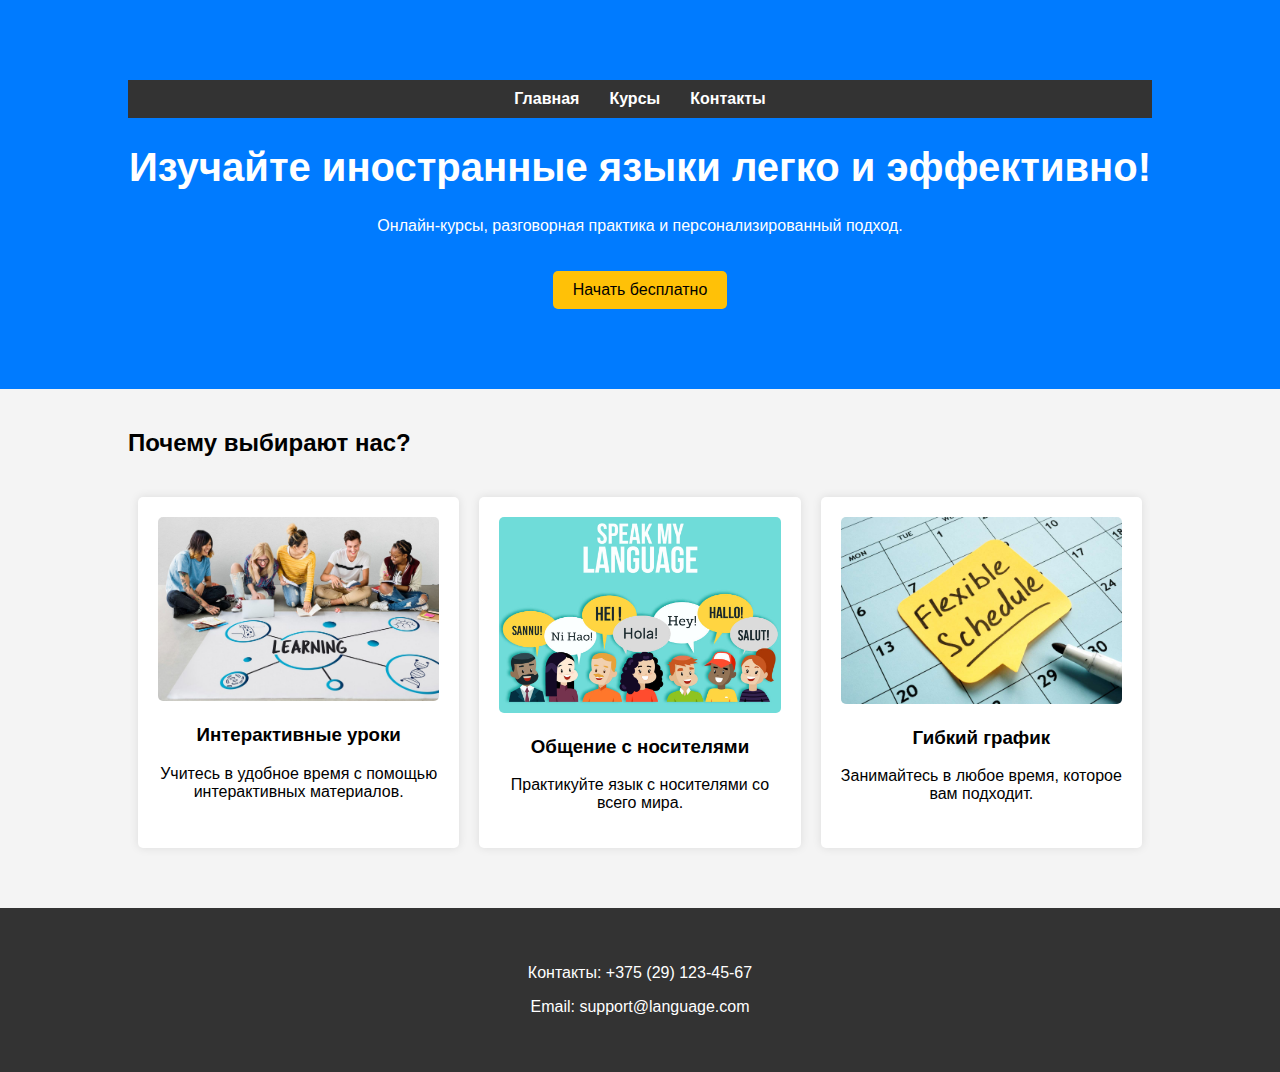
<file: index.html>
<!DOCTYPE html>
<html lang="ru">
<head>
    <!-- Yandex.Metrika counter -->
<script type="text/javascript" >
   (function(m,e,t,r,i,k,a){m[i]=m[i]||function(){(m[i].a=m[i].a||[]).push(arguments)};
   m[i].l=1*new Date();
   for (var j = 0; j < document.scripts.length; j++) {if (document.scripts[j].src === r) { return; }}
   k=e.createElement(t),a=e.getElementsByTagName(t)[0],k.async=1,k.src=r,a.parentNode.insertBefore(k,a)})
   (window, document, "script", "https://mc.yandex.ru/metrika/tag.js", "ym");

   ym(100605541, "init", {
        clickmap:true,
        trackLinks:true,
        accurateTrackBounce:true
   });
</script>
<noscript><div><img src="https://mc.yandex.ru/watch/100605541" style="position:absolute; left:-9999px;" alt="" /></div></noscript>
<!-- /Yandex.Metrika counter -->
    <meta charset="UTF-8">
    <meta name="viewport" content="width=device-width, initial-scale=1.0">
    <title>Изучение иностранных языков | Главная</title>
    <meta name="description" content="Изучайте иностранные языки онлайн с помощью интерактивных курсов и общения с носителями языка. Начните бесплатно!">
    <meta name="keywords" content="изучение языков, онлайн курсы, иностранные языки, английский, испанский, китайский">
    <link rel="stylesheet" href="styles.css">
</head>
<body>
    <header>
        <div class="container">
            <nav>
                <ul>
                    <li><a href="index.html">Главная</a></li>
                    <li><a href="courses.html">Курсы</a></li>
                    <li><a href="contact.html">Контакты</a></li>
                </ul>
            </nav>
            <h1>Изучайте иностранные языки легко и эффективно!</h1>
            <p>Онлайн-курсы, разговорная практика и персонализированный подход.</p>
            <a href="courses.html" class="cta-button">Начать бесплатно</a>
        </div>
    </header>

    <section id="advantages">
        <div class="container">
            <h2>Почему выбирают нас?</h2>
            <div class="advantages-grid">
                <div class="advantage">
                    <img src="images/interactive.jpg" alt="Интерактивные уроки">
                    <h3>Интерактивные уроки</h3>
                    <p>Учитесь в удобное время с помощью интерактивных материалов.</p>
                </div>
                <div class="advantage">
                    <img src="images/native.jpg" alt="Общение с носителями">
                    <h3>Общение с носителями</h3>
                    <p>Практикуйте язык с носителями со всего мира.</p>
                </div>
                <div class="advantage">
                    <img src="images/flexible.jpg" alt="Гибкий график">
                    <h3>Гибкий график</h3>
                    <p>Занимайтесь в любое время, которое вам подходит.</p>
                </div>
            </div>
        </div>
    </section>

    <footer>
        <div class="container">
            <p>Контакты: +375 (29) 123-45-67</p>
            <p>Email: support@language.com</p>
        </div>
    </footer>
</body>
</html>
</file>
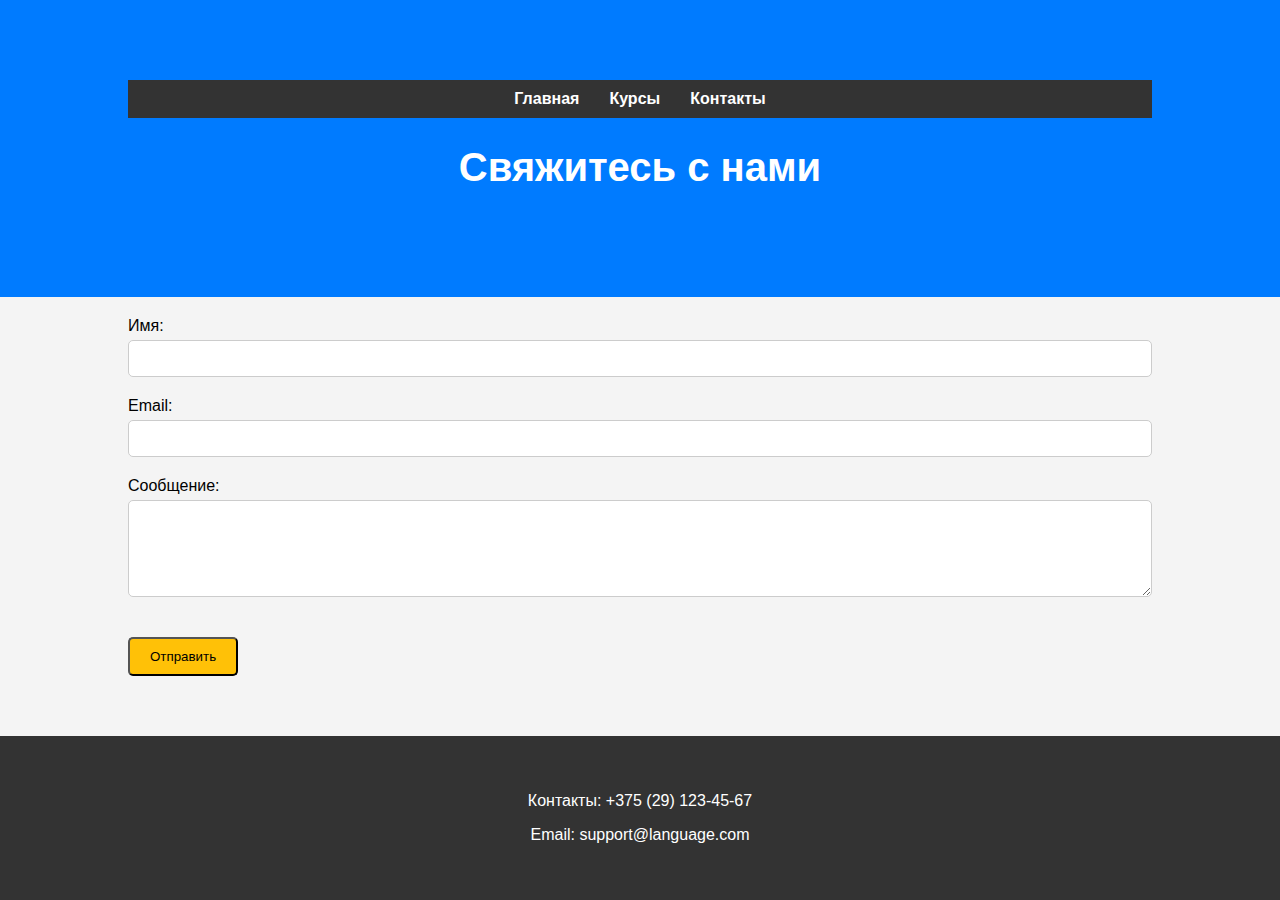
<file: contact.html>
<!DOCTYPE html>
<html lang="ru">
<head>
    <!-- Yandex.Metrika counter -->
<script type="text/javascript" >
   (function(m,e,t,r,i,k,a){m[i]=m[i]||function(){(m[i].a=m[i].a||[]).push(arguments)};
   m[i].l=1*new Date();
   for (var j = 0; j < document.scripts.length; j++) {if (document.scripts[j].src === r) { return; }}
   k=e.createElement(t),a=e.getElementsByTagName(t)[0],k.async=1,k.src=r,a.parentNode.insertBefore(k,a)})
   (window, document, "script", "https://mc.yandex.ru/metrika/tag.js", "ym");

   ym(100605541, "init", {
        clickmap:true,
        trackLinks:true,
        accurateTrackBounce:true
   });
</script>
<noscript><div><img src="https://mc.yandex.ru/watch/100605541" style="position:absolute; left:-9999px;" alt="" /></div></noscript>
<!-- /Yandex.Metrika counter -->
    <meta charset="UTF-8">
    <meta name="viewport" content="width=device-width, initial-scale=1.0">
    <title>Контакты | Свяжитесь с нами</title>
    <meta name="description" content="Свяжитесь с нами для получения дополнительной информации о курсах и обучении. Мы всегда рады помочь!">
    <meta name="keywords" content="контакты, связь, поддержка, изучение языков">
    <link rel="stylesheet" href="styles.css">
</head>
<body>
    <header>
        <div class="container">
            <nav>
                <ul>
                    <li><a href="index.html">Главная</a></li>
                    <li><a href="courses.html">Курсы</a></li>
                    <li><a href="contact.html">Контакты</a></li>
                </ul>
            </nav>
            <h1>Свяжитесь с нами</h1>
        </div>
    </header>

    <section id="contact-form">
        <div class="container">
            <form action="#" method="post">
                <label for="name">Имя:</label>
                <input type="text" id="name" name="name" required>

                <label for="email">Email:</label>
                <input type="email" id="email" name="email" required>

                <label for="message">Сообщение:</label>
                <textarea id="message" name="message" rows="5" required></textarea>

                <button type="submit" class="cta-button">Отправить</button>
            </form>
        </div>
    </section>

    <footer>
        <div class="container">
            <p>Контакты: +375 (29) 123-45-67</p>
            <p>Email: support@language.com</p>
        </div>
    </footer>
</body>
</html>
</file>
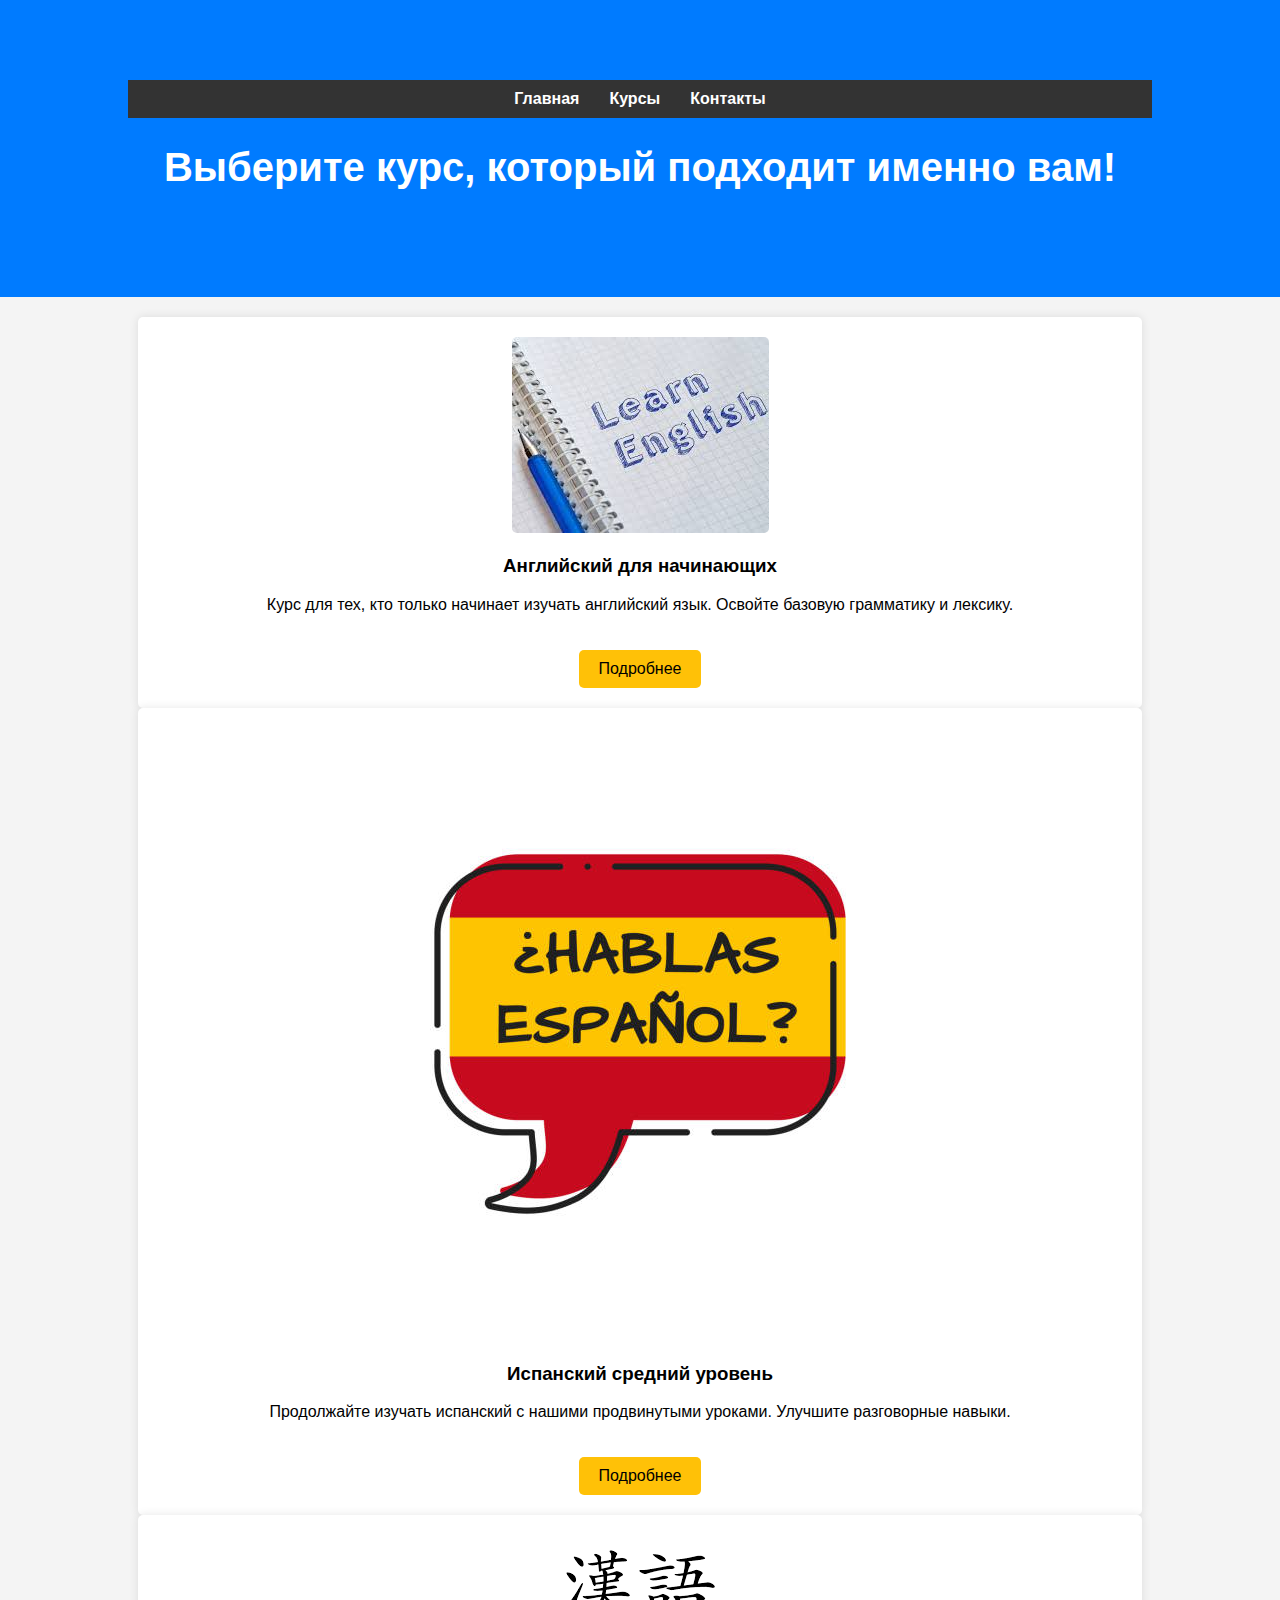
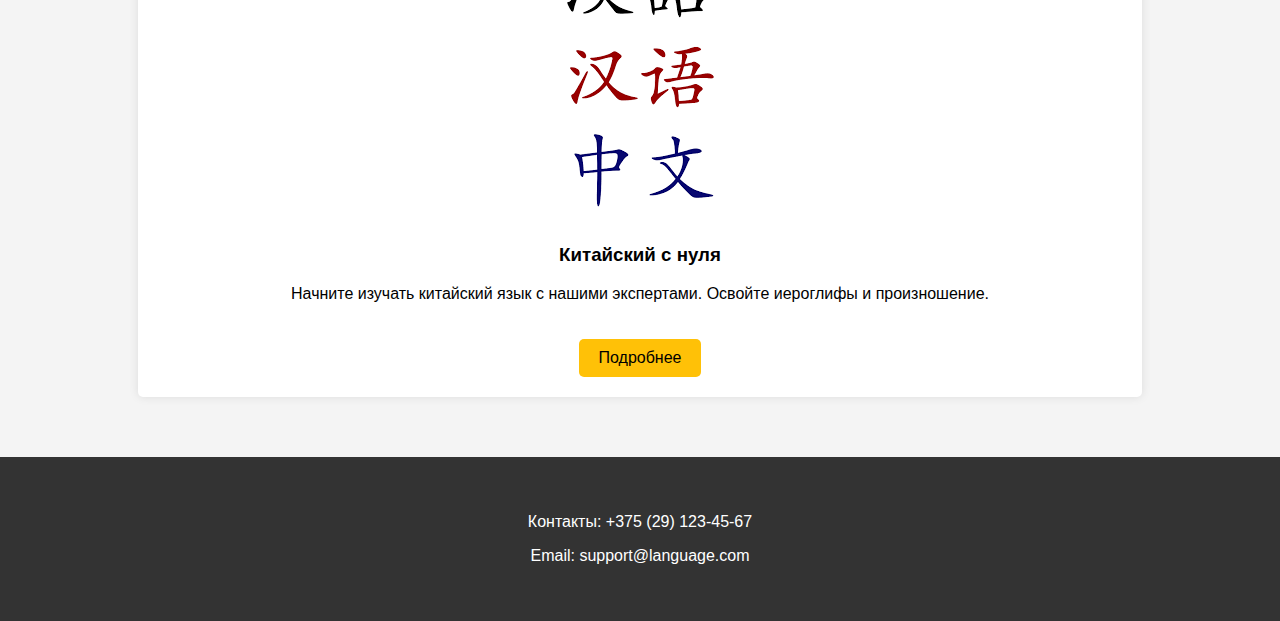
<file: courses.html>
<!DOCTYPE html>
<html lang="ru">
<head>
    <!-- Yandex.Metrika counter -->
<script type="text/javascript" >
   (function(m,e,t,r,i,k,a){m[i]=m[i]||function(){(m[i].a=m[i].a||[]).push(arguments)};
   m[i].l=1*new Date();
   for (var j = 0; j < document.scripts.length; j++) {if (document.scripts[j].src === r) { return; }}
   k=e.createElement(t),a=e.getElementsByTagName(t)[0],k.async=1,k.src=r,a.parentNode.insertBefore(k,a)})
   (window, document, "script", "https://mc.yandex.ru/metrika/tag.js", "ym");

   ym(100605541, "init", {
        clickmap:true,
        trackLinks:true,
        accurateTrackBounce:true
   });
</script>
<noscript><div><img src="https://mc.yandex.ru/watch/100605541" style="position:absolute; left:-9999px;" alt="" /></div></noscript>
<!-- /Yandex.Metrika counter -->
    <meta charset="UTF-8">
    <meta name="viewport" content="width=device-width, initial-scale=1.0">
    <title>Курсы иностранных языков | Онлайн обучение</title>
    <meta name="description" content="Выберите подходящий курс для изучения английского, испанского, китайского и других языков. Индивидуальный подход и гибкий график.">
    <meta name="keywords" content="курсы английского, курсы испанского, курсы китайского, онлайн обучение">
    <link rel="stylesheet" href="styles.css">
</head>
<body>
    <header>
        <div class="container">
            <nav>
                <ul>
                    <li><a href="index.html">Главная</a></li>
                    <li><a href="courses.html">Курсы</a></li>
                    <li><a href="contact.html">Контакты</a></li>
                </ul>
            </nav>
            <h1>Выберите курс, который подходит именно вам!</h1>
        </div>
    </header>

    <section id="courses">
        <div class="container">
            <div class="course-card">
                <img src="images/english.jpg" alt="Курс английского языка">
                <h3>Английский для начинающих</h3>
                <p>Курс для тех, кто только начинает изучать английский язык. Освойте базовую грамматику и лексику.</p>
                <a href="#" class="cta-button">Подробнее</a>
            </div>
            <div class="course-card">
                <img src="images/spanish.jpg" alt="Курс испанского языка">
                <h3>Испанский средний уровень</h3>
                <p>Продолжайте изучать испанский с нашими продвинутыми уроками. Улучшите разговорные навыки.</p>
                <a href="#" class="cta-button">Подробнее</a>
            </div>
            <div class="course-card">
                <img src="images/chinese.png" alt="Курс китайского языка">
                <h3>Китайский с нуля</h3>
                <p>Начните изучать китайский язык с нашими экспертами. Освойте иероглифы и произношение.</p>
                <a href="#" class="cta-button">Подробнее</a>
            </div>
        </div>
    </section>

    <footer>
        <div class="container">
            <p>Контакты: +375 (29) 123-45-67</p>
            <p>Email: support@language.com</p>
        </div>
    </footer>
</body>
</html>
</file>
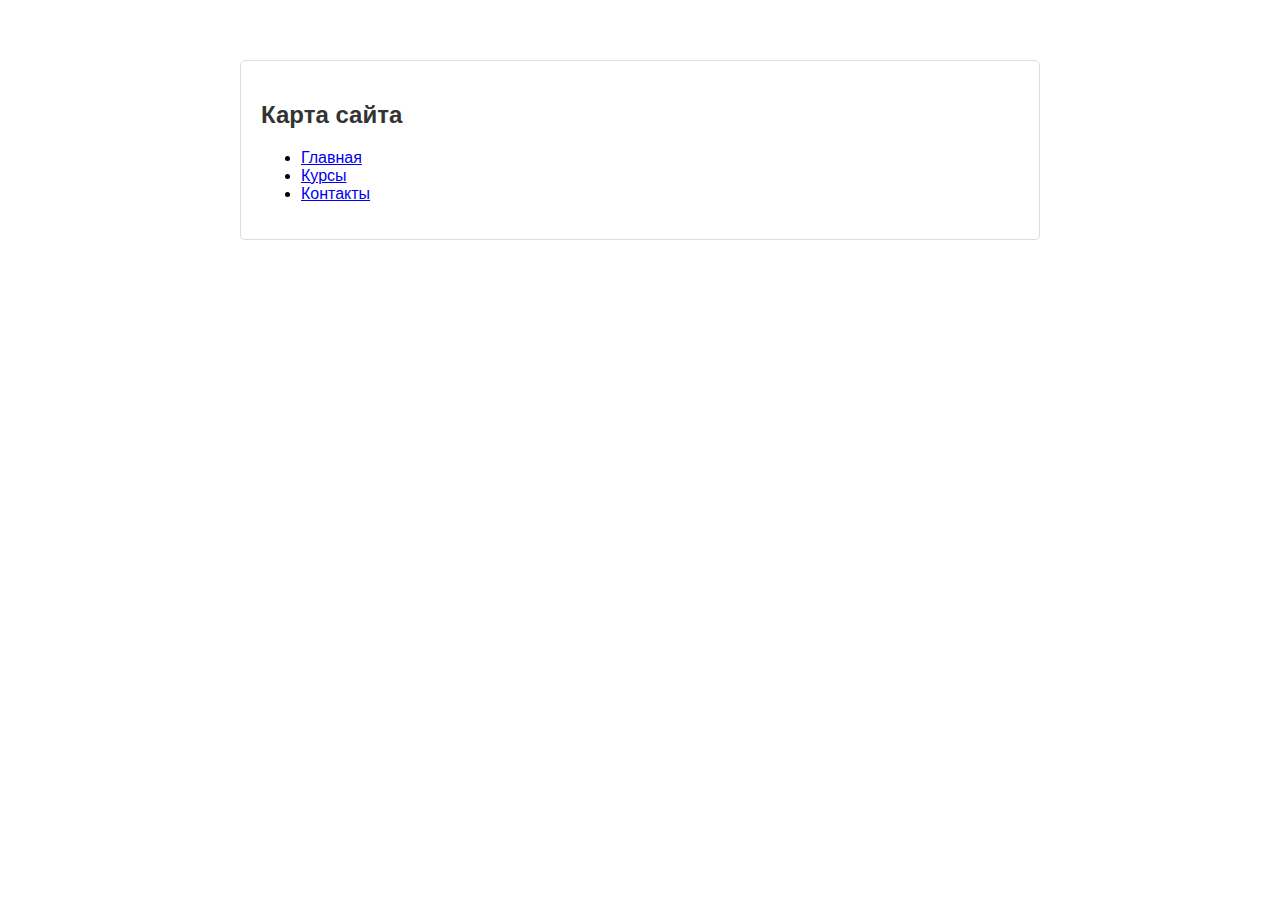
<file: sitemap.html>
<!DOCTYPE html>
<html lang="ru">
<head>
    <meta charset="UTF-8">
    <meta name="viewport" content="width=device-width, initial-scale=1.0">
    <title>Карта сайта</title>
    <style>
        body { font-family: Arial, sans-serif; margin: 40px; padding: 20px; }
        .container { max-width: 800px; margin: auto; }
        .box { padding: 20px; border: 1px solid #ddd; border-radius: 5px; }
        h2 { color: #333; }
    </style>
</head>
<body>
    <div class="container">
        <div class="box">
            <h2>Карта сайта</h2>
            <ul>
                <li><a href="index.html">Главная</a></li>
                <li><a href="courses.html">Курсы</a></li>
                <li><a href="contact.html">Контакты</a></li>
            </ul>
        </div>
    </div>
</body>
</html>
</file>
<file: styles.css>
body {
    font-family: Arial, sans-serif;
    margin: 0;
    padding: 0;
    background-color: #f4f4f4;
}

.container {
    width: 80%;
    margin: 0 auto;
    padding: 20px;
}

header {
    background-color: #007BFF;
    color: white;
    padding: 60px 0;
    text-align: center;
}

header h1 {
    font-size: 2.5em;
}

.cta-button {
    display: inline-block;
    padding: 10px 20px;
    background-color: #FFC107;
    color: black;
    text-decoration: none;
    border-radius: 5px;
    margin-top: 20px;
}

.advantages-grid, .courses-grid {
    display: flex;
    justify-content: space-between;
    margin-top: 40px;
}

.advantage, .course-card {
    flex: 1;
    margin: 0 10px;
    text-align: center;
    background-color: white;
    padding: 20px;
    border-radius: 5px;
    box-shadow: 0 0 10px rgba(0, 0, 0, 0.1);
}

.advantage img, .course-card img {
    max-width: 100%;
    border-radius: 5px;
}

footer {
    background-color: #333;
    color: white;
    text-align: center;
    padding: 20px 0;
    margin-top: 40px;
}

form {
    display: flex;
    flex-direction: column;
}

form label {
    margin-bottom: 5px;
}

form input, form textarea {
    margin-bottom: 20px;
    padding: 10px;
    border-radius: 5px;
    border: 1px solid #ccc;
}

form button {
    align-self: flex-start;
}

/* Навигационное меню */
nav {
    background-color: #333;
    padding: 10px 0;
}

nav ul {
    list-style: none;
    padding: 0;
    margin: 0;
    display: flex;
    justify-content: center;
}

nav ul li {
    margin: 0 15px;
}

nav ul li a {
    color: white;
    text-decoration: none;
    font-weight: bold;
}

nav ul li a:hover {
    color: #FFC107;
}
</file>
